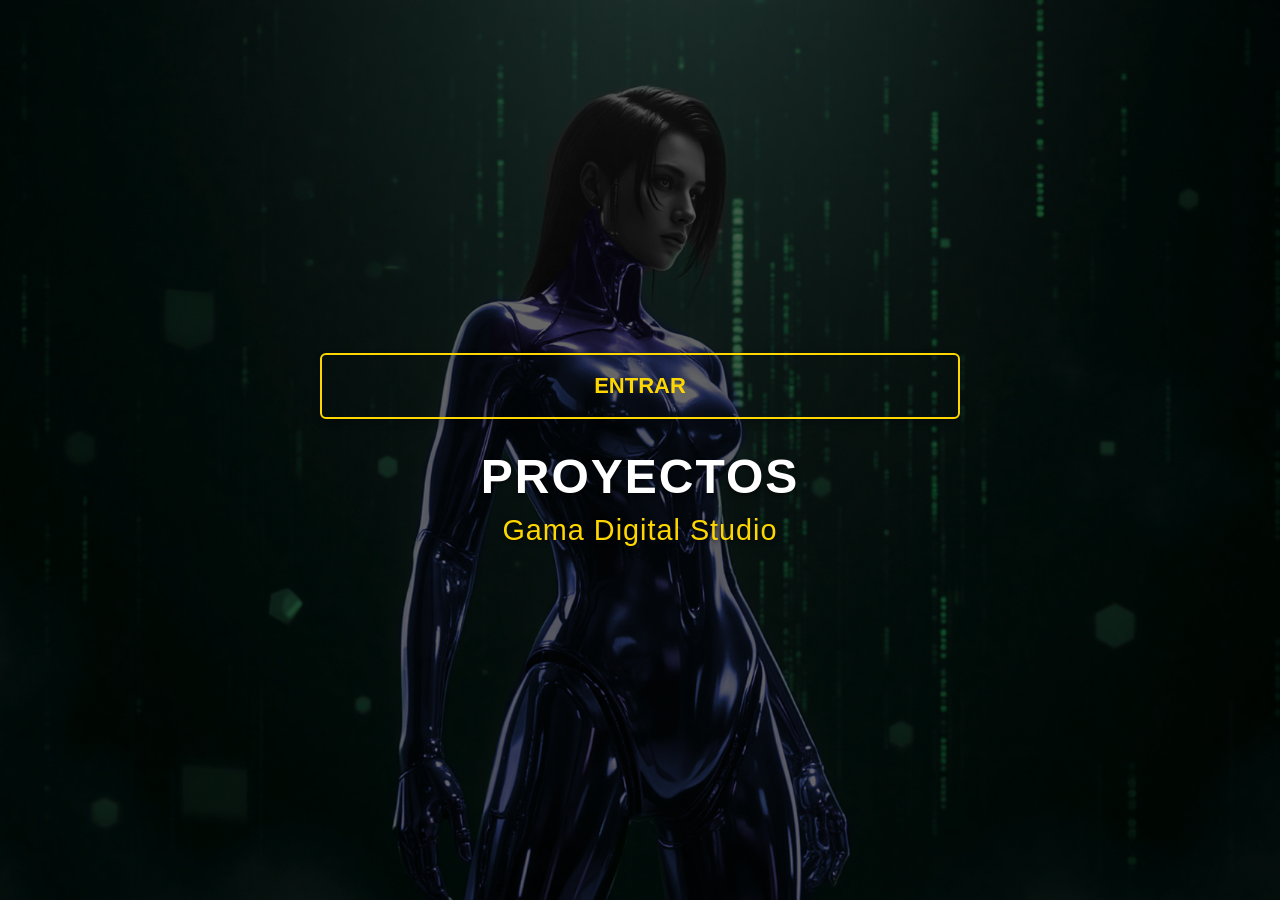
<file: index.html>
<!DOCTYPE html>
<html lang="es">
<head>
    <meta charset="UTF-8">
    <meta name="viewport" content="width=device-width, initial-scale=1.0">
    <title>Gamma Digital Studio</title>
    <style>
        body {
            margin: 0;
            padding: 0;
            background-image: url('womanGamaDigital.png');
            background-size: cover;
            background-position: center;
            background-repeat: no-repeat;
            background-attachment: fixed;
            display: flex;
            flex-direction: column;
            justify-content: center;
            align-items: center;
            height: 100vh;
            font-family: Arial, sans-serif;
            color: white;
            text-align: center;
        }

        .btn-container {
            width: 50%;
            text-align: center;
            margin-bottom: 30px; /* Espacio debajo del botón */
        }

        .btn-entrar {
            background-color: transparent;
            color: #FFD700;
            border: 2px solid #FFD700;
            padding: 18px 0;
            width: 100%;
            font-size: 22px;
            font-weight: bold;
            border-radius: 6px;
            cursor: pointer;
            transition: all 0.3s;
            text-decoration: none !important;
            box-shadow: 0 4px 8px rgba(0, 0, 0, 0.2);
            display: block;
        }

        .btn-entrar:hover {
            background-color: rgba(255, 215, 0, 0.1);
            transform: scale(1.02);
            color: #FFC000;
            border-color: #FFC000;
        }

        h1 {
            font-size: 3rem;
            margin: 0;
            text-shadow: 0 2px 4px rgba(0, 0, 0, 0.5);
            letter-spacing: 2px;
        }

        .subtitle {
            font-size: 1.8rem;
            margin-top: 10px;
            color: #FFD700; /* Amarillo para coincidir con el botón */
            text-shadow: 0 2px 4px rgba(0, 0, 0, 0.5);
            letter-spacing: 1px;
        }

        .overlay {
            position: fixed;
            top: 0;
            left: 0;
            width: 100%;
            height: 100%;
            background-color: rgba(0, 0, 0, 0.6); /* Overlay más oscuro para mejor legibilidad */
            z-index: -1;
        }

        a {
            text-decoration: none;
            display: block;
        }

        .text-container {
            display: flex;
            flex-direction: column;
            align-items: center;
        }
    </style>
</head>
<body>
    <div class="overlay"></div>
    
    <div class="btn-container">
        <a href="https://gammadigitalstudio.com" target="_blank">
            <button class="btn-entrar">ENTRAR</button>
        </a>
    </div>
    
    <div class="text-container">
        <h1>PROYECTOS</h1>
        <div class="subtitle">Gama Digital Studio</div>
    </div>
</body>
</html>
</file>
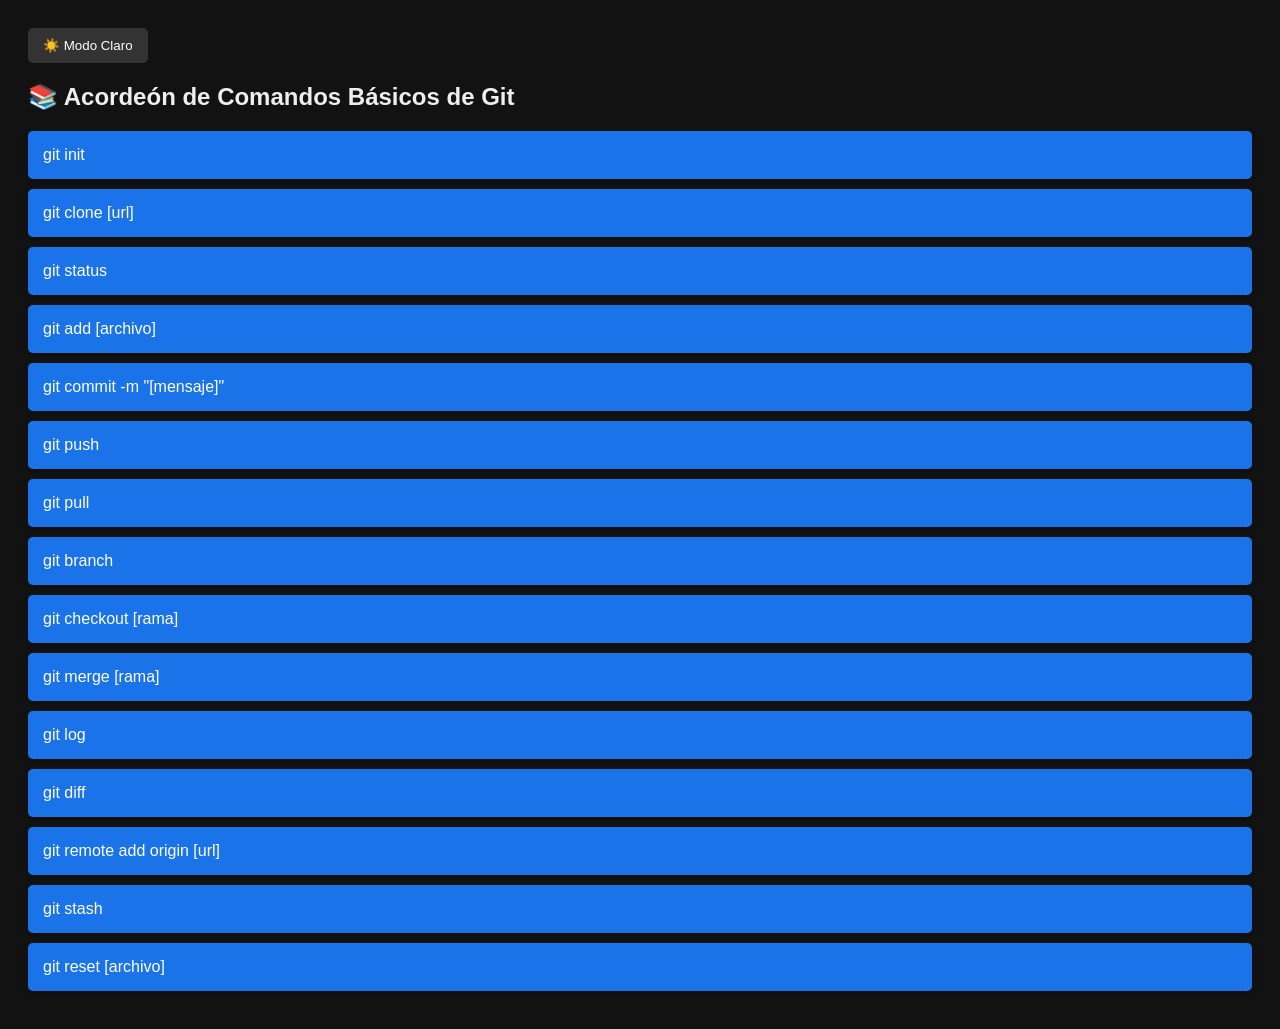
<file: acordeonGit.html>
<!DOCTYPE html>
<html lang="es" data-theme="dark"> <!-- Modo oscuro activado por defecto -->
<head>
  <meta charset="UTF-8" />
  <meta name="viewport" content="width=device-width, initial-scale=1.0"/>
  <title>Acordeón de Comandos Git</title>
  <style>
    :root {
      --bg-color: #f4f4f4;
      --card-bg: #fff;
      --header-bg: #0078d7;
      --text-color: #000;
      --button-bg: #0078d7;
      --button-text: white;
    }

    [data-theme="dark"] {
      --bg-color: #121212;
      --card-bg: #1e1e1e;
      --header-bg: #1a73e8;
      --text-color: #eee;
      --button-bg: #333;
      --button-text: white;
    }

    body {
      font-family: Arial, sans-serif;
      padding: 20px;
      background-color: var(--bg-color);
      color: var(--text-color);
      transition: background-color 0.3s, color 0.3s;
    }

    .toggle-theme {
      background-color: var(--button-bg);
      color: var(--button-text);
      border: none;
      padding: 10px 15px;
      border-radius: 5px;
      cursor: pointer;
      margin-bottom: 20px;
    }

    h2 {
      margin-top: 0;
    }

    .accordion {
      background-color: var(--card-bg);
      border-radius: 5px;
      box-shadow: 0 2px 5px rgba(0, 0, 0, 0.3);
      margin-bottom: 10px;
      overflow: hidden;
    }

    .accordion-header {
      background-color: var(--header-bg);
      color: var(--button-text);
      cursor: pointer;
      padding: 15px;
      font-size: 16px;
      border: none;
      width: 100%;
      text-align: left;
    }

    .accordion-content {
      display: none;
      padding: 15px;
      background-color: var(--card-bg);
      transition: background-color 0.3s;
    }
  </style>
</head>
<body>

  <button class="toggle-theme" id="themeToggle">☀️ Modo Claro</button>

  <h2>📚 Acordeón de Comandos Básicos de Git</h2>

  <!-- Bloque de comandos -->
  <div class="accordion">
    <button class="accordion-header">git init</button>
    <div class="accordion-content">
      <p>Inicializa un nuevo repositorio Git en la carpeta actual.</p>
    </div>
  </div>

  <div class="accordion">
    <button class="accordion-header">git clone [url]</button>
    <div class="accordion-content">
      <p>Copia un repositorio remoto a tu máquina local.</p>
    </div>
  </div>

  <div class="accordion">
    <button class="accordion-header">git status</button>
    <div class="accordion-content">
      <p>Muestra el estado actual del repositorio (archivos modificados, por agregar, etc.).</p>
    </div>
  </div>

  <div class="accordion">
    <button class="accordion-header">git add [archivo]</button>
    <div class="accordion-content">
      <p>Agrega cambios específicos al área de preparación (staging area).</p>
    </div>
  </div>

  <div class="accordion">
    <button class="accordion-header">git commit -m "[mensaje]"</button>
    <div class="accordion-content">
      <p>Guarda los cambios realizados con un mensaje descriptivo.</p>
    </div>
  </div>

  <div class="accordion">
    <button class="accordion-header">git push</button>
    <div class="accordion-content">
      <p>Envía tus commits locales al repositorio remoto (por ejemplo, GitHub).</p>
    </div>
  </div>

  <div class="accordion">
    <button class="accordion-header">git pull</button>
    <div class="accordion-content">
      <p>Actualiza tu repositorio local con los últimos cambios del repositorio remoto.</p>
    </div>
  </div>

  <div class="accordion">
    <button class="accordion-header">git branch</button>
    <div class="accordion-content">
      <p>Muestra las ramas existentes y cuál estás usando actualmente.</p>
    </div>
  </div>

  <div class="accordion">
    <button class="accordion-header">git checkout [rama]</button>
    <div class="accordion-content">
      <p>Cambia entre ramas existentes.</p>
    </div>
  </div>

  <div class="accordion">
    <button class="accordion-header">git merge [rama]</button>
    <div class="accordion-content">
      <p>Fusiona los cambios de otra rama con la rama actual.</p>
    </div>
  </div>

  <div class="accordion">
    <button class="accordion-header">git log</button>
    <div class="accordion-content">
      <p>Muestra el historial de commits realizados en la rama actual.</p>
    </div>
  </div>

  <div class="accordion">
    <button class="accordion-header">git diff</button>
    <div class="accordion-content">
      <p>Muestra las diferencias entre archivos modificados pero aún no añadidos o comprometidos.</p>
    </div>
  </div>

  <div class="accordion">
    <button class="accordion-header">git remote add origin [url]</button>
    <div class="accordion-content">
      <p>Vincula tu repositorio local con uno remoto (como el de GitHub).</p>
    </div>
  </div>

  <div class="accordion">
    <button class="accordion-header">git stash</button>
    <div class="accordion-content">
      <p>Guarda temporalmente los cambios sin hacer commit para poder cambiar de rama limpiamente.</p>
    </div>
  </div>

  <div class="accordion">
    <button class="accordion-header">git reset [archivo]</button>
    <div class="accordion-content">
      <p>Elimina un archivo del área de staging (antes de hacer commit).</p>
    </div>
  </div>

  <script>
    // Funcionalidad del acordeón
    const headers = document.querySelectorAll('.accordion-header');
    headers.forEach(header => {
      header.addEventListener('click', () => {
        const content = header.nextElementSibling;
        content.style.display = content.style.display === 'block' ? 'none' : 'block';
      });
    });

    // Funcionalidad del modo oscuro
    const toggleBtn = document.getElementById('themeToggle');
    const htmlElement = document.documentElement;

    // Cargar tema guardado
    const savedTheme = localStorage.getItem('theme');
    if (savedTheme) {
      htmlElement.setAttribute('data-theme', savedTheme);
      toggleBtn.textContent = savedTheme === 'dark' ? '☀️ Modo Claro' : '🌙 Modo Oscuro';
    }

    toggleBtn.addEventListener('click', () => {
      const currentTheme = htmlElement.getAttribute('data-theme');
      if (currentTheme === 'dark') {
        htmlElement.setAttribute('data-theme', 'light');
        toggleBtn.textContent = '☀️ Modo Claro';
        localStorage.setItem('theme', 'light');
      } else {
        htmlElement.setAttribute('data-theme', 'dark');
        toggleBtn.textContent = '🌙 Modo Oscuro';
        localStorage.setItem('theme', 'dark');
      }
    });
  </script>

</body>
</html>
</file>
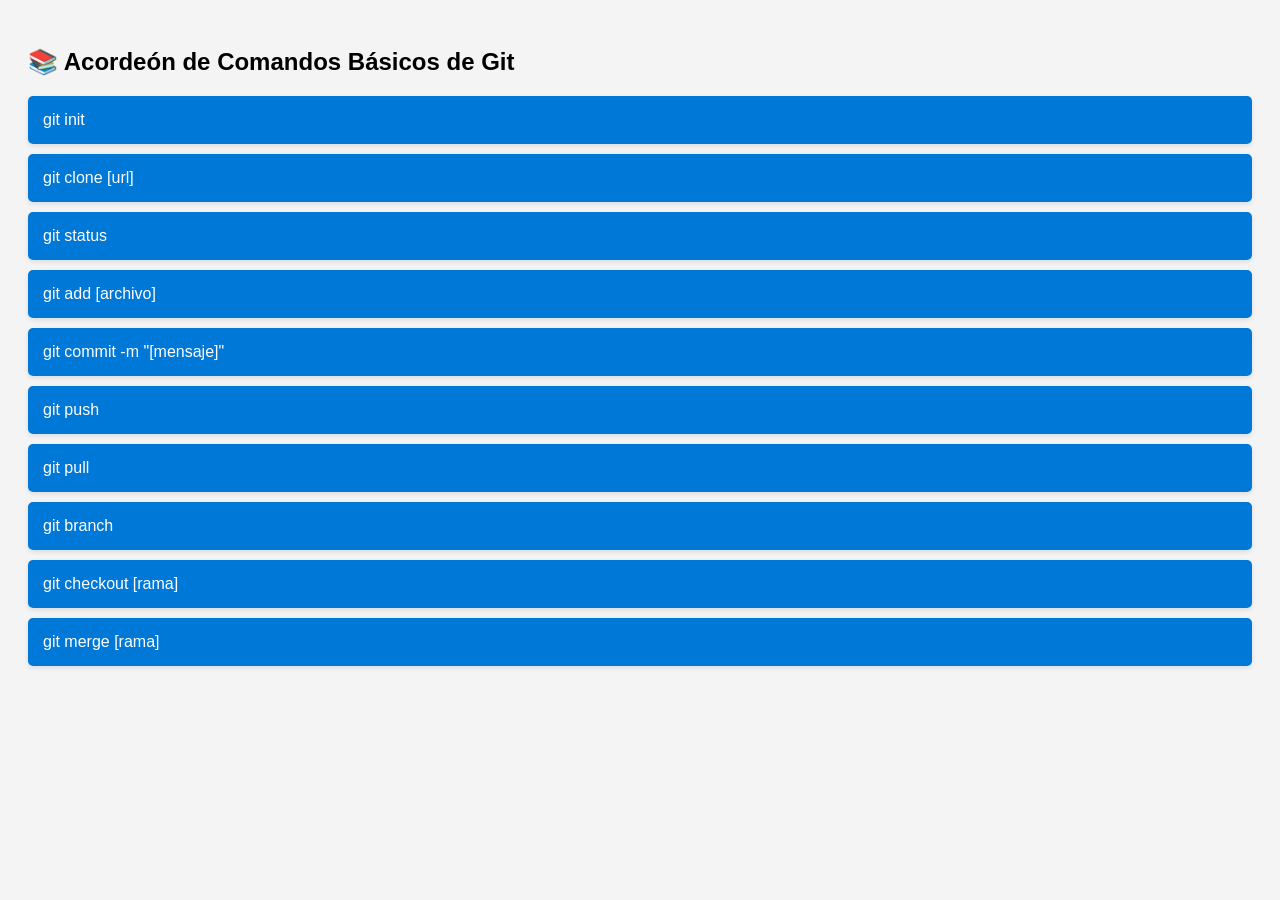
<file: acordeonGit/acordeonGit.html>
<!DOCTYPE html>
<html lang="es">
<head>
  <meta charset="UTF-8" />
  <meta name="viewport" content="width=device-width, initial-scale=1.0"/>
  <title>Acordeón de Comandos Git</title>
  <style>
    body {
      font-family: Arial, sans-serif;
      padding: 20px;
      background-color: #f4f4f4;
    }

    .accordion {
      background-color: #fff;
      border-radius: 5px;
      box-shadow: 0 2px 5px rgba(0,0,0,0.1);
      margin-bottom: 10px;
      overflow: hidden;
    }

    .accordion-header {
      background-color: #0078d7;
      color: white;
      cursor: pointer;
      padding: 15px;
      font-size: 16px;
      border: none;
      width: 100%;
      text-align: left;
    }

    .accordion-content {
      display: none;
      padding: 15px;
      background-color: #fff;
    }
  </style>
</head>
<body>

  <h2>📚 Acordeón de Comandos Básicos de Git</h2>

  <!-- Bloque de comandos -->
  <div class="accordion">
    <button class="accordion-header">git init</button>
    <div class="accordion-content">
      <p>Inicializa un nuevo repositorio Git en la carpeta actual.</p>
    </div>
  </div>

  <div class="accordion">
    <button class="accordion-header">git clone [url]</button>
    <div class="accordion-content">
      <p>Copia un repositorio remoto a tu máquina local.</p>
    </div>
  </div>

  <div class="accordion">
    <button class="accordion-header">git status</button>
    <div class="accordion-content">
      <p>Muestra el estado actual del repositorio (archivos modificados, por agregar, etc.).</p>
    </div>
  </div>

  <div class="accordion">
    <button class="accordion-header">git add [archivo]</button>
    <div class="accordion-content">
      <p>Agrega cambios específicos al área de preparación (staging area).</p>
    </div>
  </div>

  <div class="accordion">
    <button class="accordion-header">git commit -m "[mensaje]"</button>
    <div class="accordion-content">
      <p>Guarda los cambios realizados con un mensaje descriptivo.</p>
    </div>
  </div>

  <div class="accordion">
    <button class="accordion-header">git push</button>
    <div class="accordion-content">
      <p>Envía tus commits locales al repositorio remoto (por ejemplo, GitHub).</p>
    </div>
  </div>

  <div class="accordion">
    <button class="accordion-header">git pull</button>
    <div class="accordion-content">
      <p>Actualiza tu repositorio local con los últimos cambios del repositorio remoto.</p>
    </div>
  </div>

  <div class="accordion">
    <button class="accordion-header">git branch</button>
    <div class="accordion-content">
      <p>Muestra las ramas existentes y cuál estás usando actualmente.</p>
    </div>
  </div>

  <div class="accordion">
    <button class="accordion-header">git checkout [rama]</button>
    <div class="accordion-content">
      <p>Cambia entre ramas existentes.</p>
    </div>
  </div>

  <div class="accordion">
    <button class="accordion-header">git merge [rama]</button>
    <div class="accordion-content">
      <p>Fusiona los cambios de otra rama con la rama actual.</p>
    </div>
  </div>

  <script>
    // Funcionalidad del acordeón
    const headers = document.querySelectorAll('.accordion-header');

    headers.forEach(header => {
      header.addEventListener('click', () => {
        const content = header.nextElementSibling;
        if (content.style.display === 'block') {
          content.style.display = 'none';
        } else {
          content.style.display = 'block';
        }
      });
    });
  </script>

</body>
</html>
</file>
